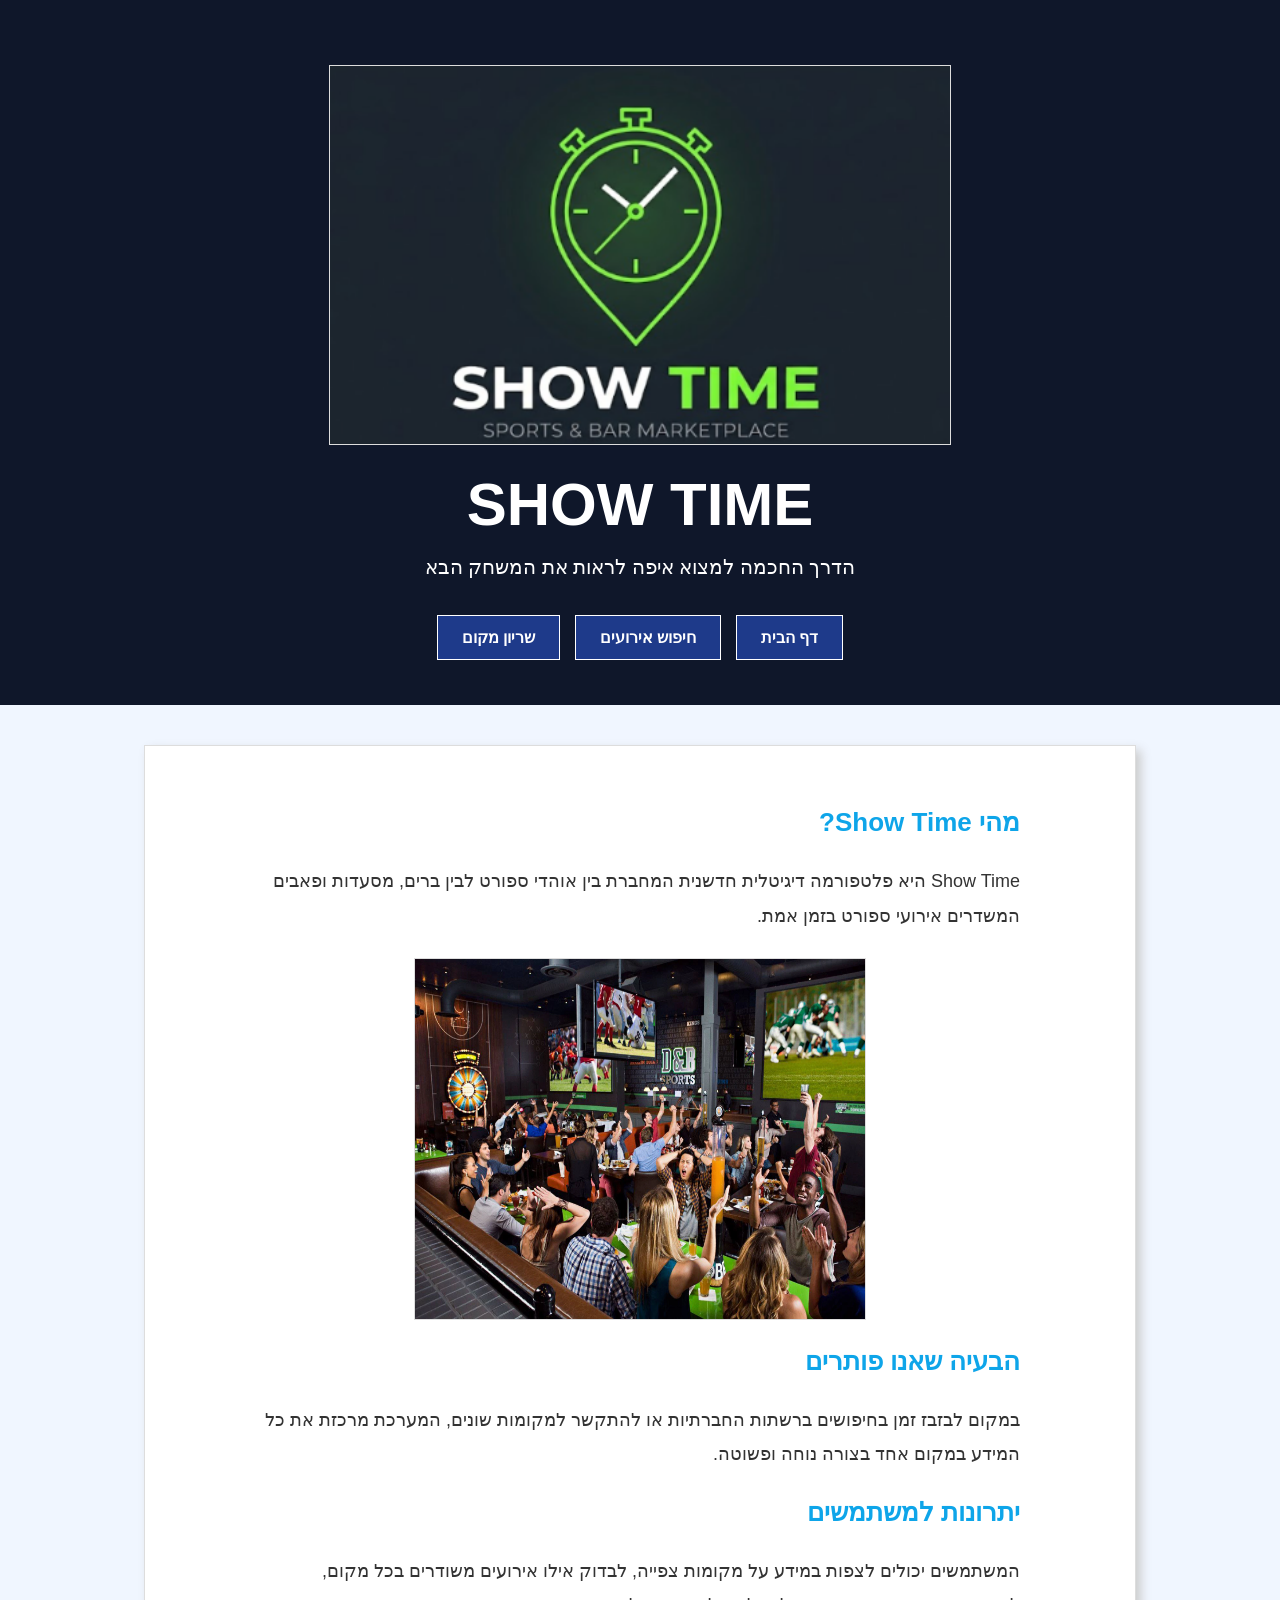
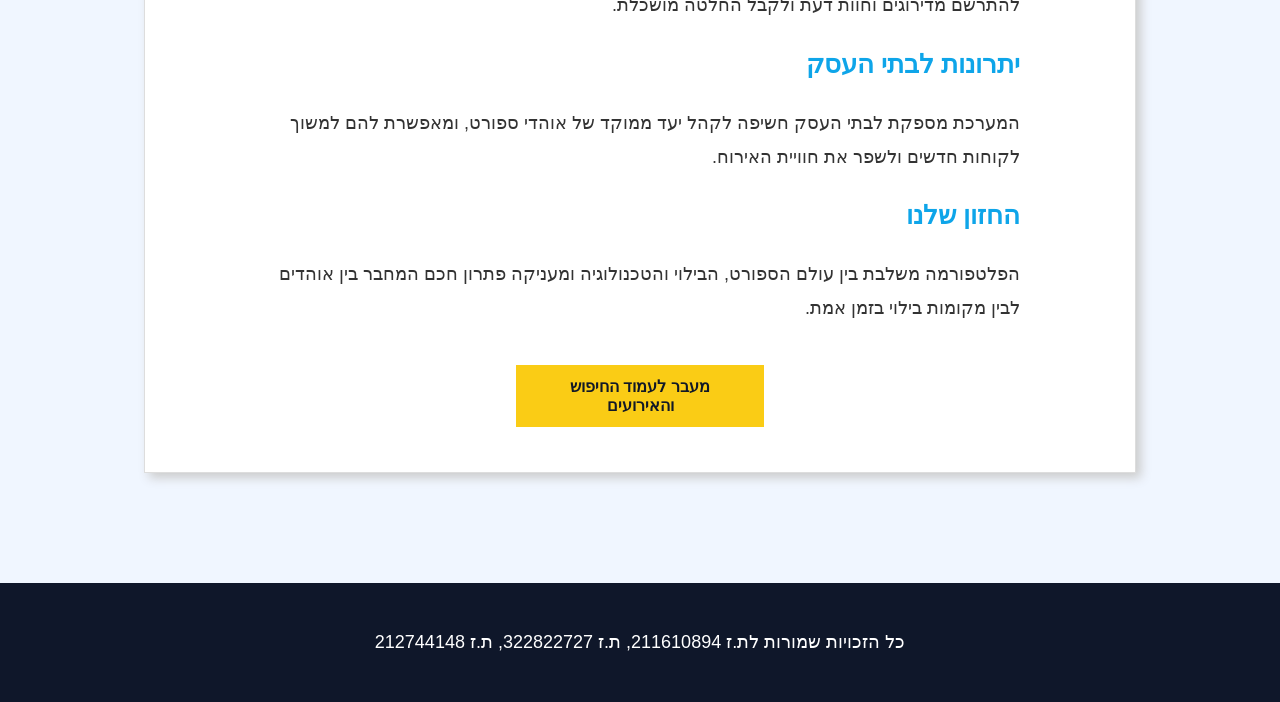
<file: index.html>
<!DOCTYPE html>
<html lang="he" dir="rtl">

<head>
    <meta charset="UTF-8">
    <meta name="viewport" content="width=device-width, initial-scale=1.0">
    <title>Show Time - דף הבית</title>
    <link rel="stylesheet" href="style.css">
</head>

<body>

<header>
     <img src="image_34e5a7.png.png" alt="Show Time הלוגו הרשמי" class="logo-image" width="100" height="100">

    <h1>SHOW TIME</h1>

    <p>הדרך החכמה למצוא איפה לראות את המשחק הבא</p>

    <nav>
        <a href="index.html">דף הבית</a>
        <a href="search.html">חיפוש אירועים</a>
        <a href="booking.html">שריון מקום</a>
    </nav>

</header>

<main>

    <div class="home-section">

        <h3>מהי Show Time?</h3>

<p>
Show Time היא פלטפורמה דיגיטלית חדשנית המחברת בין אוהדי ספורט
לבין ברים, מסעדות ופאבים המשדרים אירועי ספורט בזמן אמת.
</p>

<img src="sports_bar.webp" alt="אוהדי ספורט בפאב" class="hero-image">

<h3>הבעיה שאנו פותרים</h3>

<p>
במקום לבזבז זמן בחיפושים ברשתות החברתיות או להתקשר למקומות שונים,
המערכת מרכזת את כל המידע במקום אחד בצורה נוחה ופשוטה.
</p>

<h3>יתרונות למשתמשים</h3>

<p>
המשתמשים יכולים לצפות במידע על מקומות צפייה, לבדוק אילו אירועים
משודרים בכל מקום, להתרשם מדירוגים וחוות דעת ולקבל החלטה מושכלת.
</p>

<h3>יתרונות לבתי העסק</h3>

<p>
המערכת מספקת לבתי העסק חשיפה לקהל יעד ממוקד של אוהדי ספורט,
ומאפשרת להם למשוך לקוחות חדשים ולשפר את חוויית האירוח.
</p>

<h3>החזון שלנו</h3>

<p>
הפלטפורמה משלבת בין עולם הספורט, הבילוי והטכנולוגיה ומעניקה
פתרון חכם המחבר בין אוהדים לבין מקומות בילוי בזמן אמת.
</p>

        <a href="search.html" class="button">
            מעבר לעמוד החיפוש והאירועים
        </a>

    </div>

</main>
<footer>
    <p>כל הזכויות שמורות לת.ז 211610894, ת.ז 322822727, ת.ז 212744148 </p>
</footer>
</body>
</html>
</file>
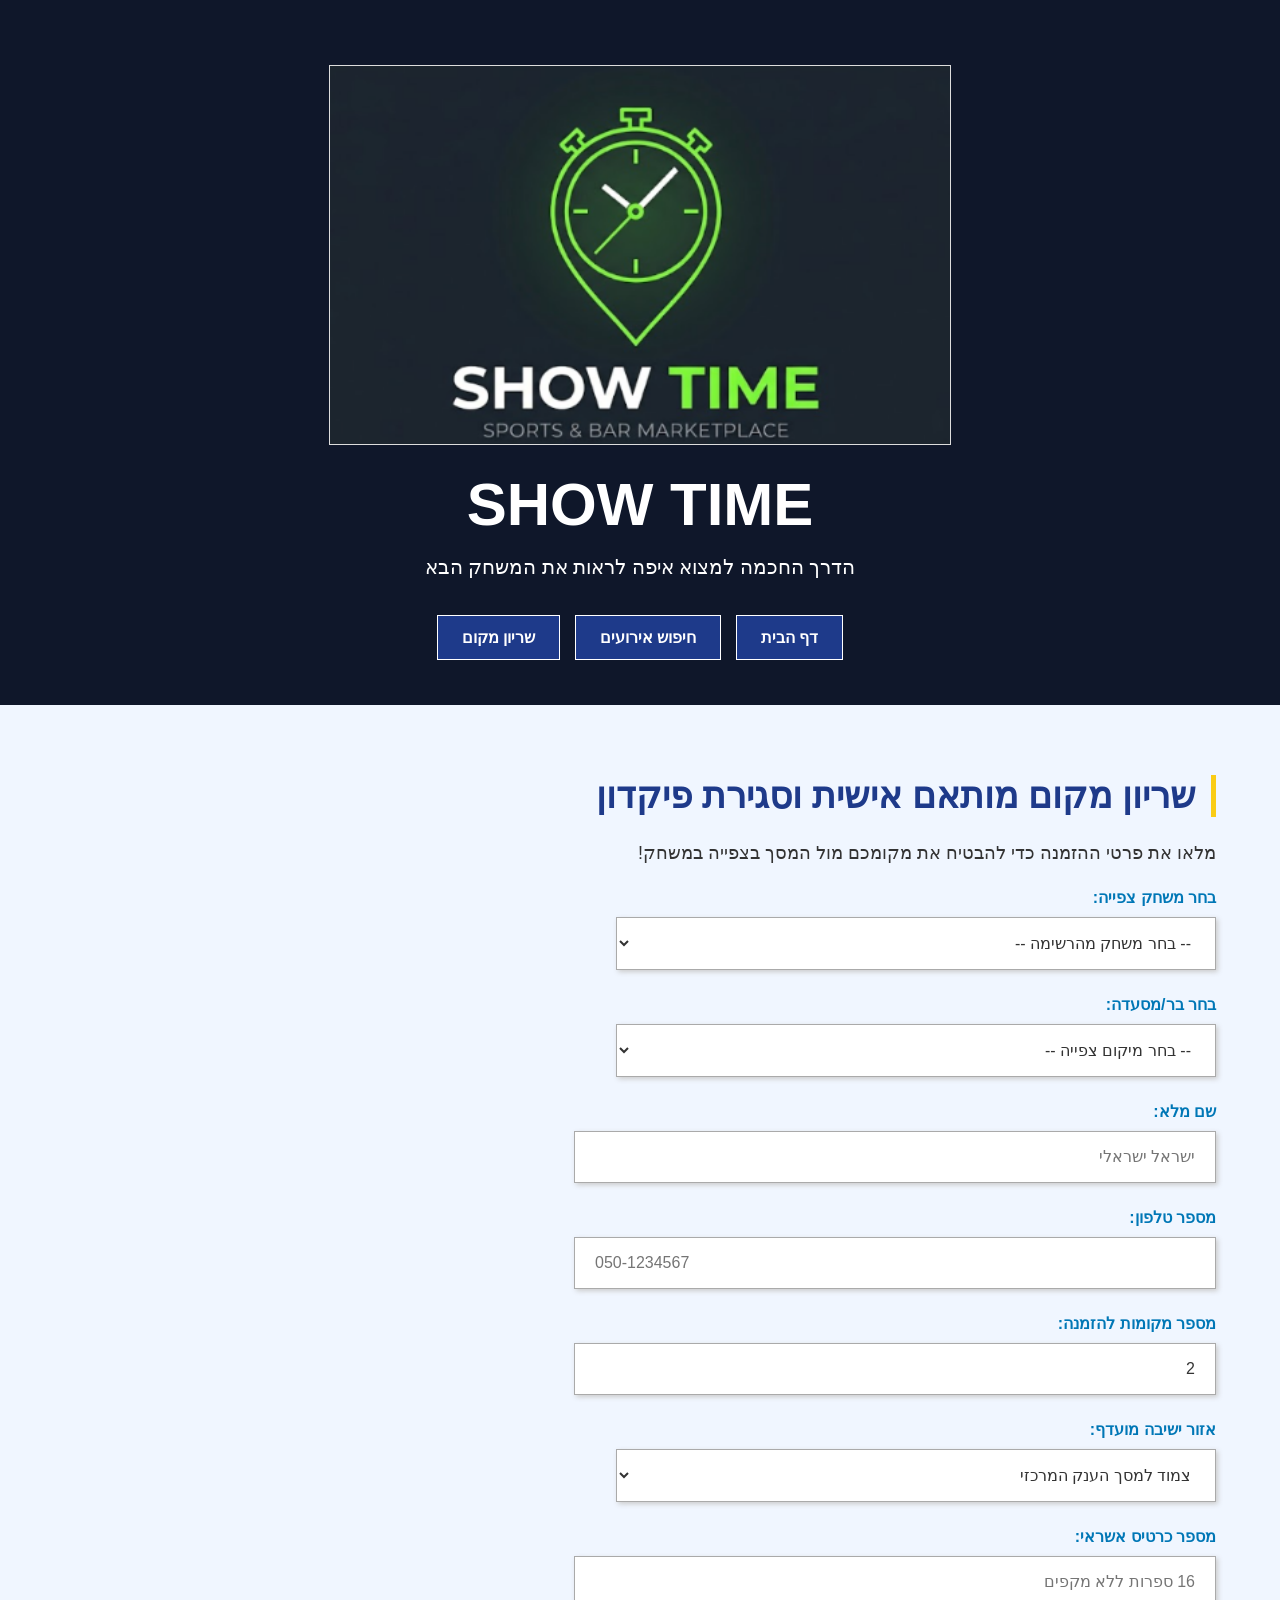
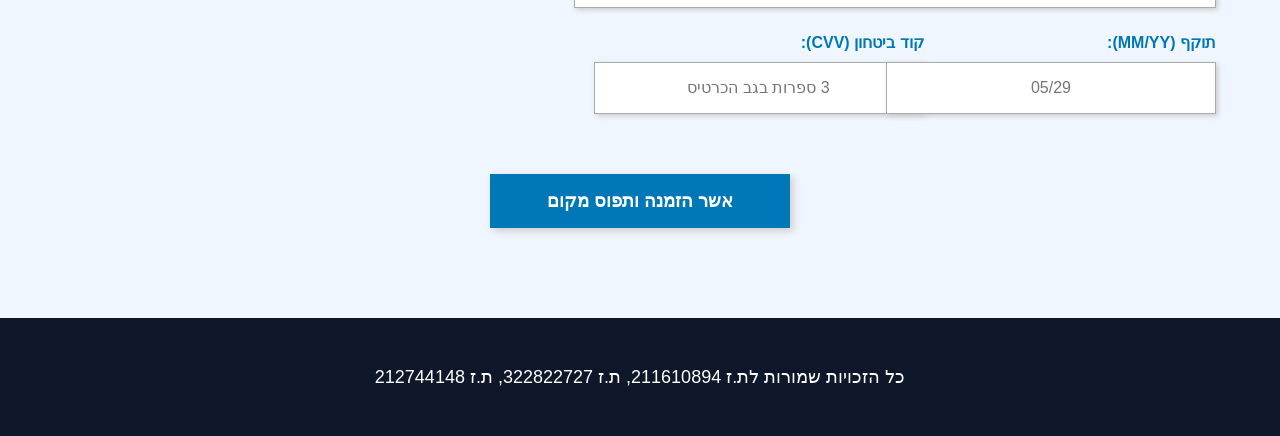
<file: booking.html>
<!DOCTYPE html>
<html lang="he" dir="rtl">

<head>
    <meta charset="UTF-8">
    <meta name="viewport" content="width=device-width, initial-scale=1.0">
    <title>Show Time - שריון מקום</title>
    <link rel="stylesheet" href="style.css">
</head>

<body>

<header>
     <img src="image_34e5a7.png.png" alt="Show Time הלוגו הרשמי" class="logo-image" width="100" height="100">
    <h1>SHOW TIME</h1>
    <p>הדרך החכמה למצוא איפה לראות את המשחק הבא</p>

    <nav>
        <a href="index.html">דף הבית</a>
        <a href="search.html">חיפוש אירועים</a>
        <a href="booking.html">שריון מקום</a>
    </nav>
</header>

<main>

    <div class="booking-section">
        <h2>שריון מקום מותאם אישית וסגירת פיקדון</h2>
        <p>מלאו את פרטי ההזמנה כדי להבטיח את מקומכם מול המסך בצפייה במשחק!</p>

        <form action="#" method="POST" id="bookingForm">
            
            <div class="form-group">
                <label for="match">בחר משחק צפייה:</label>
                <select id="match" name="match" required>
                    <option value="">-- בחר משחק מהרשימה --</option>
                    <option value="champions-league">גמר ליגת האלופות: ריאל מדריד נגד מנצ'סטר סיטי</option>
                    <option value="el-clasico">סופר קלאסיקו: ברצלונה נגד ריאל מדריד</option>
                    <option value="maccabi-haifa">ליגת העל: מכבי חיפה נגד מכבי תל אביב</option>
                </select>
            </div>

            <div class="form-group">
                <label for="venue">בחר בר/מסעדה:</label>
                <select id="venue" name="venue" required>
                    <option value="">-- בחר מיקום צפייה --</option>
                    <option value="bar-sali">בר הבראון - חיפה</option>
                    <option value="sports-pub">הפאב האירי - תל אביב</option>
                    <option value="match-point">מאץ' פוינט - ירושלים</option>
                </select>
            </div>

            <div class="form-group">
                <label for="fullName">שם מלא:</label>
                <input type="text" id="fullName" name="fullName" placeholder="ישראל ישראלי" required>
            </div>

            <div class="form-group">
                <label for="phone">מספר טלפון:</label>
                <input type="tel" id="phone" name="phone" placeholder="050-1234567" required>
            </div>

            <div class="form-group">
                <label for="guests">מספר מקומות להזמנה:</label>
                <input type="number" id="guests" name="guests" min="1" max="20" value="2" required>
            </div>

            <div class="form-group">
                <label for="area">אזור ישיבה מועדף:</label>
                <select id="area" name="area" required>
                    <option value="main-screen">צמוד למסך הענק המרכזי</option>
                    <option value="bar">ישיבה על הבר</option>
                    <option value="smoking">אזור מעשנים (עם מסכים היקפיים)</option>
                    <option value="outer">חצר חיצונית</option>
                </select>
            </div>

            <div class="form-group">
                <label for="cardNumber">מספר כרטיס אשראי:</label>
                <input type="text" id="cardNumber" name="cardNumber" placeholder="16 ספרות ללא מקפים" maxlength="16" required>
            </div>

            <div class="form-row-credit">
                <div class="form-group-credit">
                    <label for="expDate">תוקף (MM/YY):</label>
                    <input type="text" id="expDate" name="expDate" placeholder="05/29" maxlength="5" required>
                </div>
                <div class="form-group-credit">
                    <label for="cvv">קוד ביטחון (CVV):</label>
                    <input type="text" id="cvv" name="cvv" placeholder="3 ספרות בגב הכרטיס" maxlength="3" required>
                </div>
            </div>

            <button type="submit">אשר הזמנה ותפוס מקום</button>
        </form>
    </div>

</main>

<footer>
    <p>כל הזכויות שמורות לת.ז 211610894, ת.ז 322822727, ת.ז 212744148 </p>
</footer>



</body>
</html>
</file>
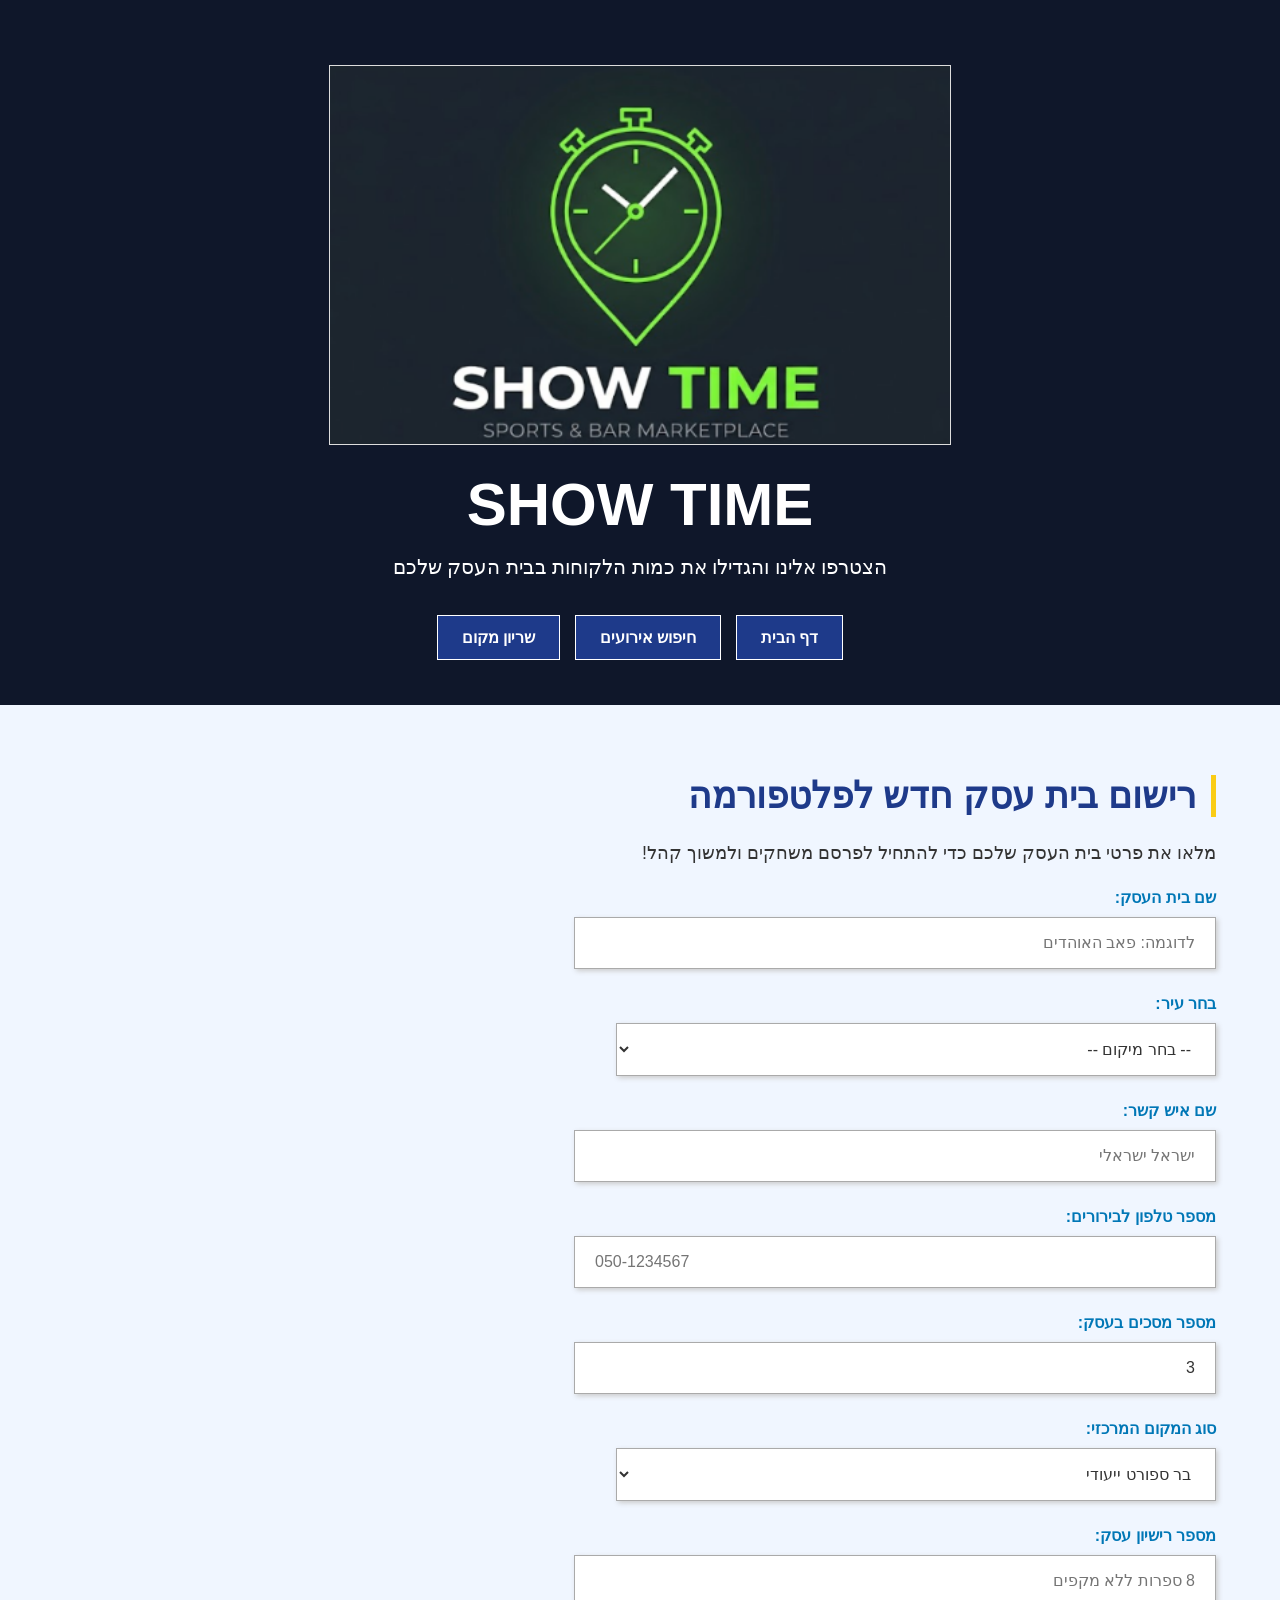
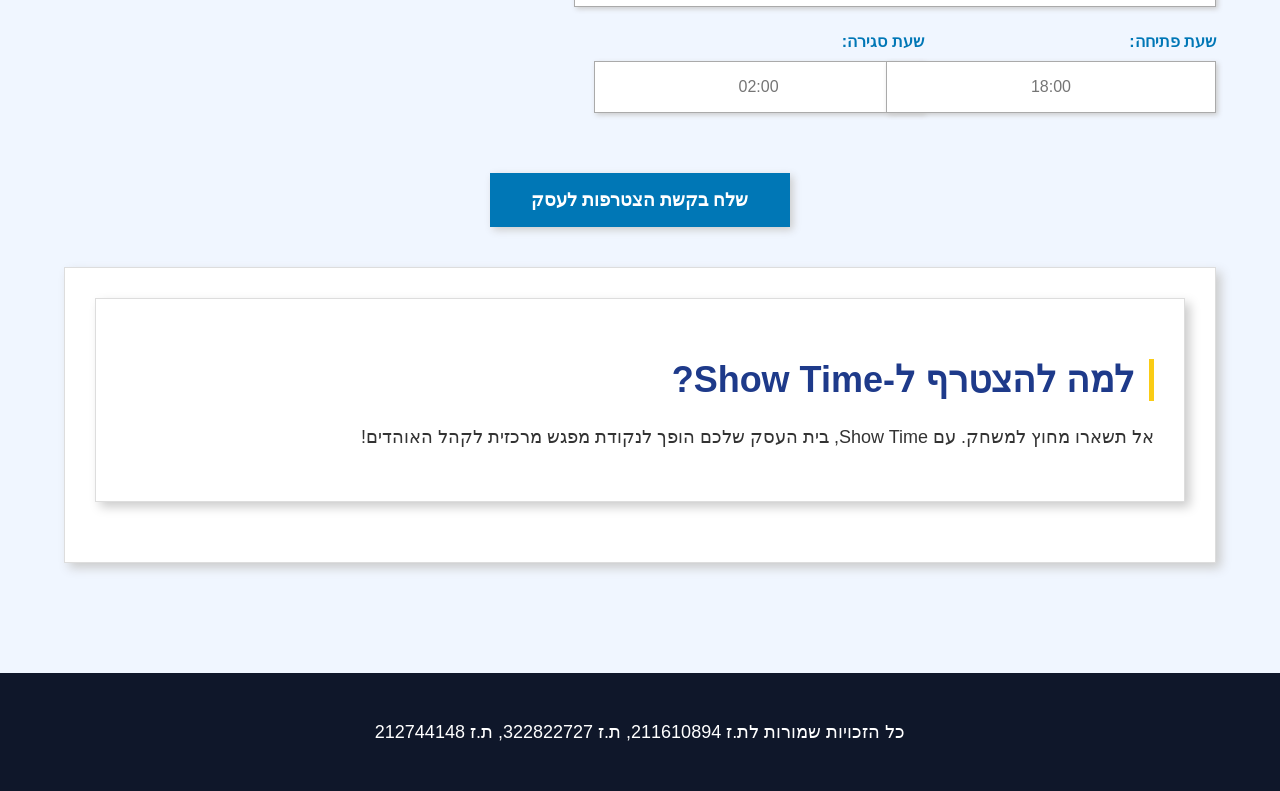
<file: business.html>
<!DOCTYPE html>
<html lang="he" dir="rtl">

<head>
    <meta charset="UTF-8">
    <meta name="viewport" content="width=device-width, initial-scale=1.0">
    <title>Show Time - עמוד עסקי</title>
    <link rel="stylesheet" href="style.css">
</head>

<body>

<header>
    <img src="image_34e5a7.png.png" alt="Show Time הלוגו הרשמי" class="logo-image" width="100" height="100">
    
    <h1>SHOW TIME</h1>
    <p>הצטרפו אלינו והגדילו את כמות הלקוחות בבית העסק שלכם</p>

    <nav>
        <a href="index.html">דף הבית</a>
        <a href="search.html">חיפוש אירועים</a>
        <a href="booking.html">שריון מקום</a>
    </nav>
</header>

<main>

    <div class="booking-section">
        <h2>רישום בית עסק חדש לפלטפורמה</h2>
        <p>מלאו את פרטי בית העסק שלכם כדי להתחיל לפרסם משחקים ולמשוך קהל!</p>

        <form action="#" method="POST" id="businessForm">
            
            <div class="form-group">
                <label for="bizName">שם בית העסק:</label>
                <input type="text" id="bizName" name="bizName" placeholder="לדוגמה: פאב האוהדים" required>
            </div>

            <div class="form-group">
                <label for="city">בחר עיר:</label>
                <select id="city" name="city" required>
                    <option value="">-- בחר מיקום --</option>
                    <option value="haifa">חיפה</option>
                    <option value="tel-aviv">תל אביב</option>
                    <option value="jerusalem">ירושלים</option>
                    <option value="beersheba">באר שבע</option>
                </select>
            </div>

            <div class="form-group">
                <label for="contactName">שם איש קשר:</label>
                <input type="text" id="contactName" name="contactName" placeholder="ישראל ישראלי" required>
            </div>

            <div class="form-group">
                <label for="phone">מספר טלפון לבירורים:</label>
                <input type="tel" id="phone" name="phone" placeholder="050-1234567" required>
            </div>

            <div class="form-group">
                <label for="screens">מספר מסכים בעסק:</label>
                <input type="number" id="screens" name="screens" min="1" max="50" value="3" required>
            </div>

            <div class="form-group">
                <label for="bizType">סוג המקום המרכזי:</label>
                <select id="bizType" name="bizType" required>
                    <option value="sports-bar">בר ספורט ייעודי</option>
                    <option value="pub">פאב שכונתי</option>
                    <option value="restaurant">מסעדה / בר מסעדה</option>
                    <option value="outdoor">מתחם הקרנה פתוח</option>
                </select>
            </div>

            <div class="form-group">
                <label for="licenseNumber">מספר רישיון עסק:</label>
                <input type="text" id="licenseNumber" name="licenseNumber" placeholder="8 ספרות ללא מקפים" maxlength="8" required>
            </div>

            <div class="form-row-credit">
                <div class="form-group-credit">
                    <label for="openHour">שעת פתיחה:</label>
                    <input type="text" id="openHour" name="openHour" placeholder="18:00" maxlength="5" required>
                </div>
                <div class="form-group-credit">
                    <label for="closeHour">שעת סגירה:</label>
                    <input type="text" id="closeHour" name="closeHour" placeholder="02:00" maxlength="5" required>
                </div>
            </div>

            <button type="submit">שלח בקשת הצטרפות לעסק</button>
        </form>
    </div>

    <div class="search-section" style="margin-top: 40px;">
        
        <div class="event">
            <h2>למה להצטרף ל-Show Time?</h2>
            <p>
                אל תשארו מחוץ למשחק. עם Show Time, בית העסק שלכם הופך לנקודת מפגש מרכזית לקהל האוהדים!
            </p>
        </div>

    </div>

</main>

<footer>
    <p>כל הזכויות שמורות לת.ז 211610894, ת.ז 322822727, ת.ז 212744148 </p>
</footer>

</body>
</html>
</file>
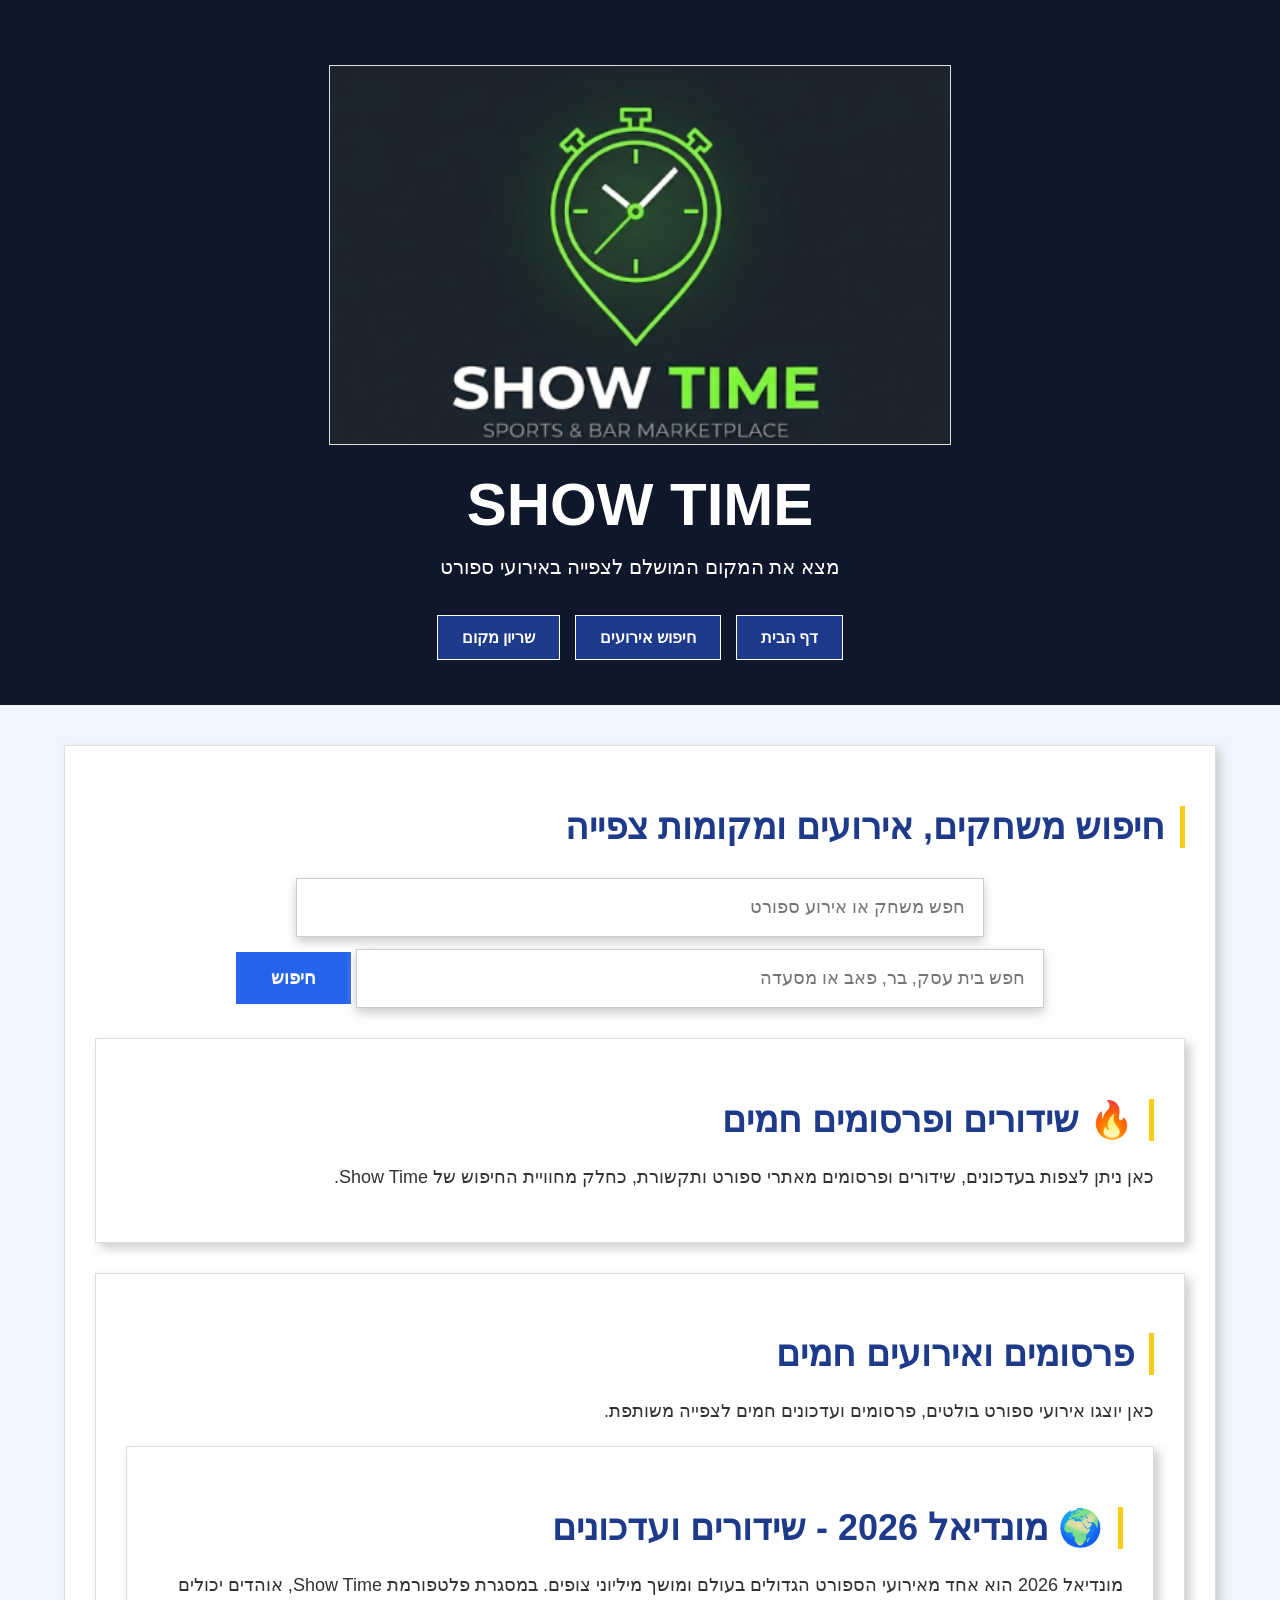
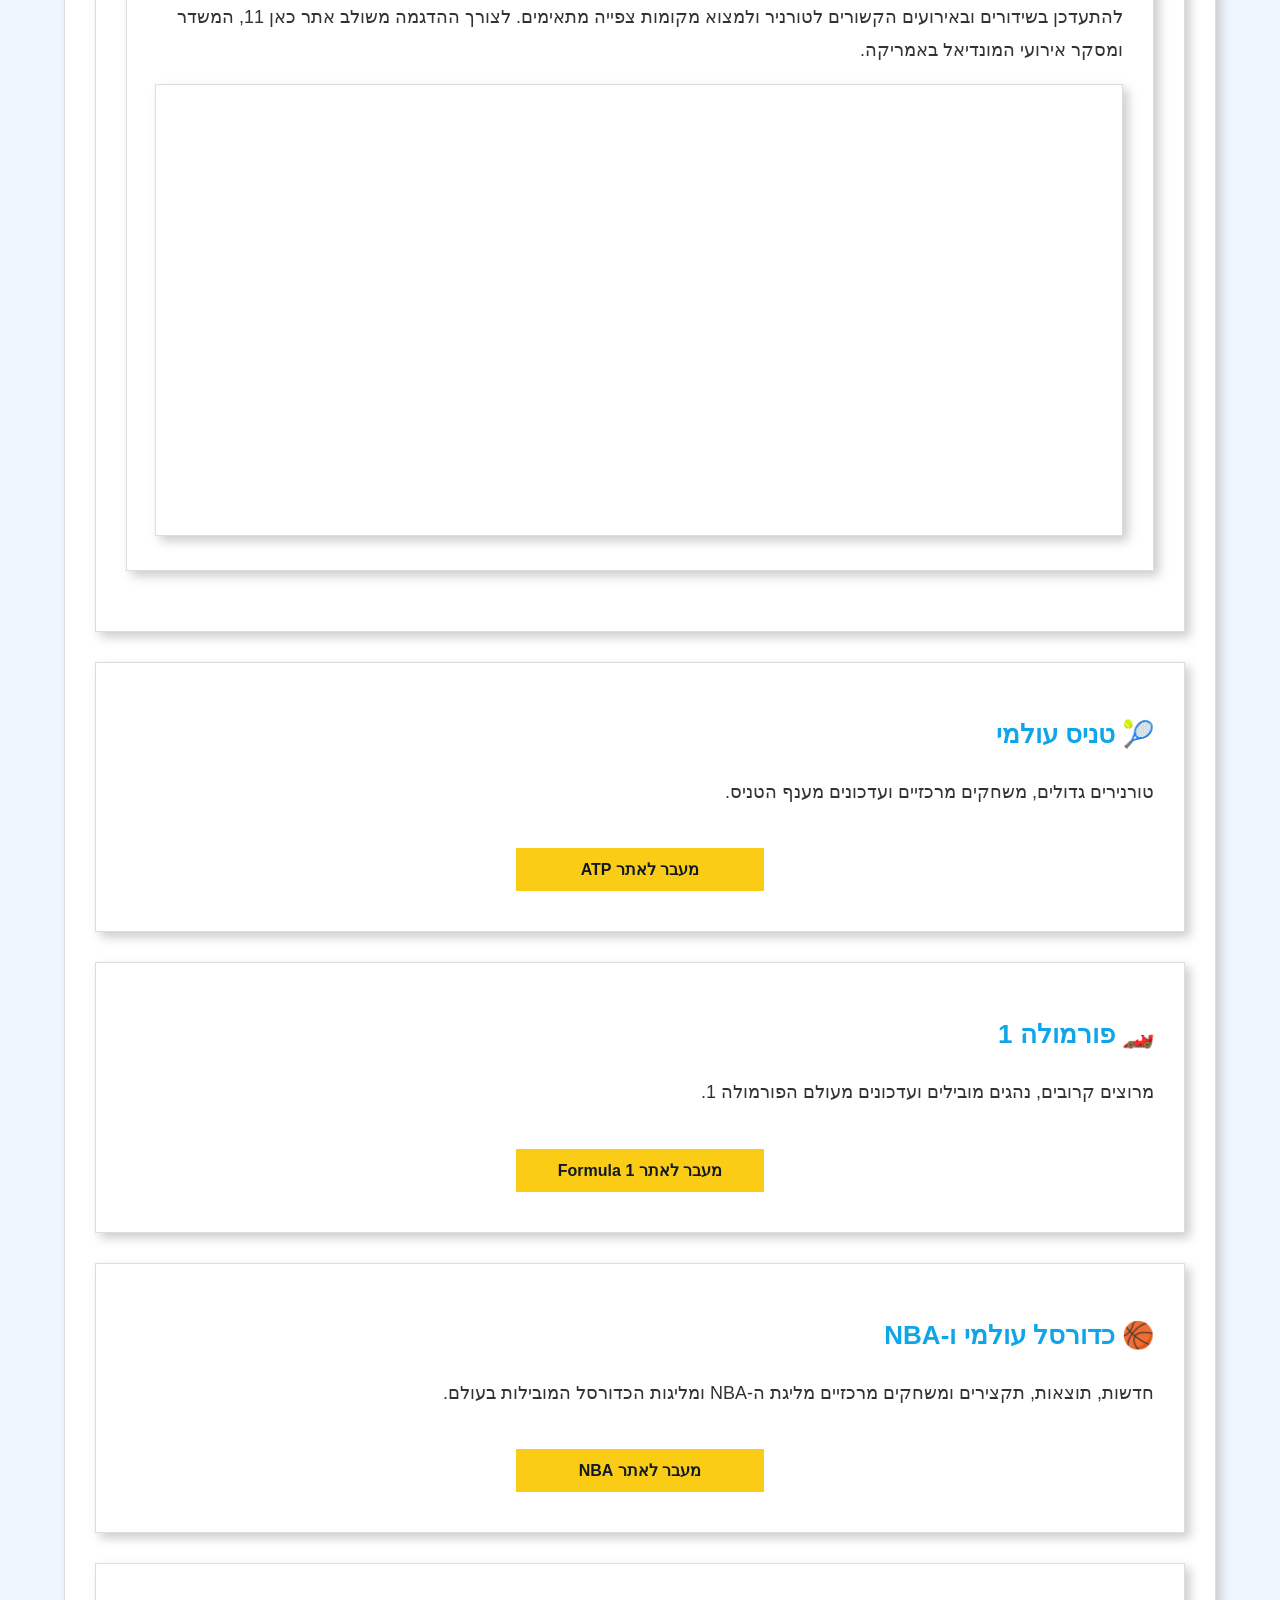
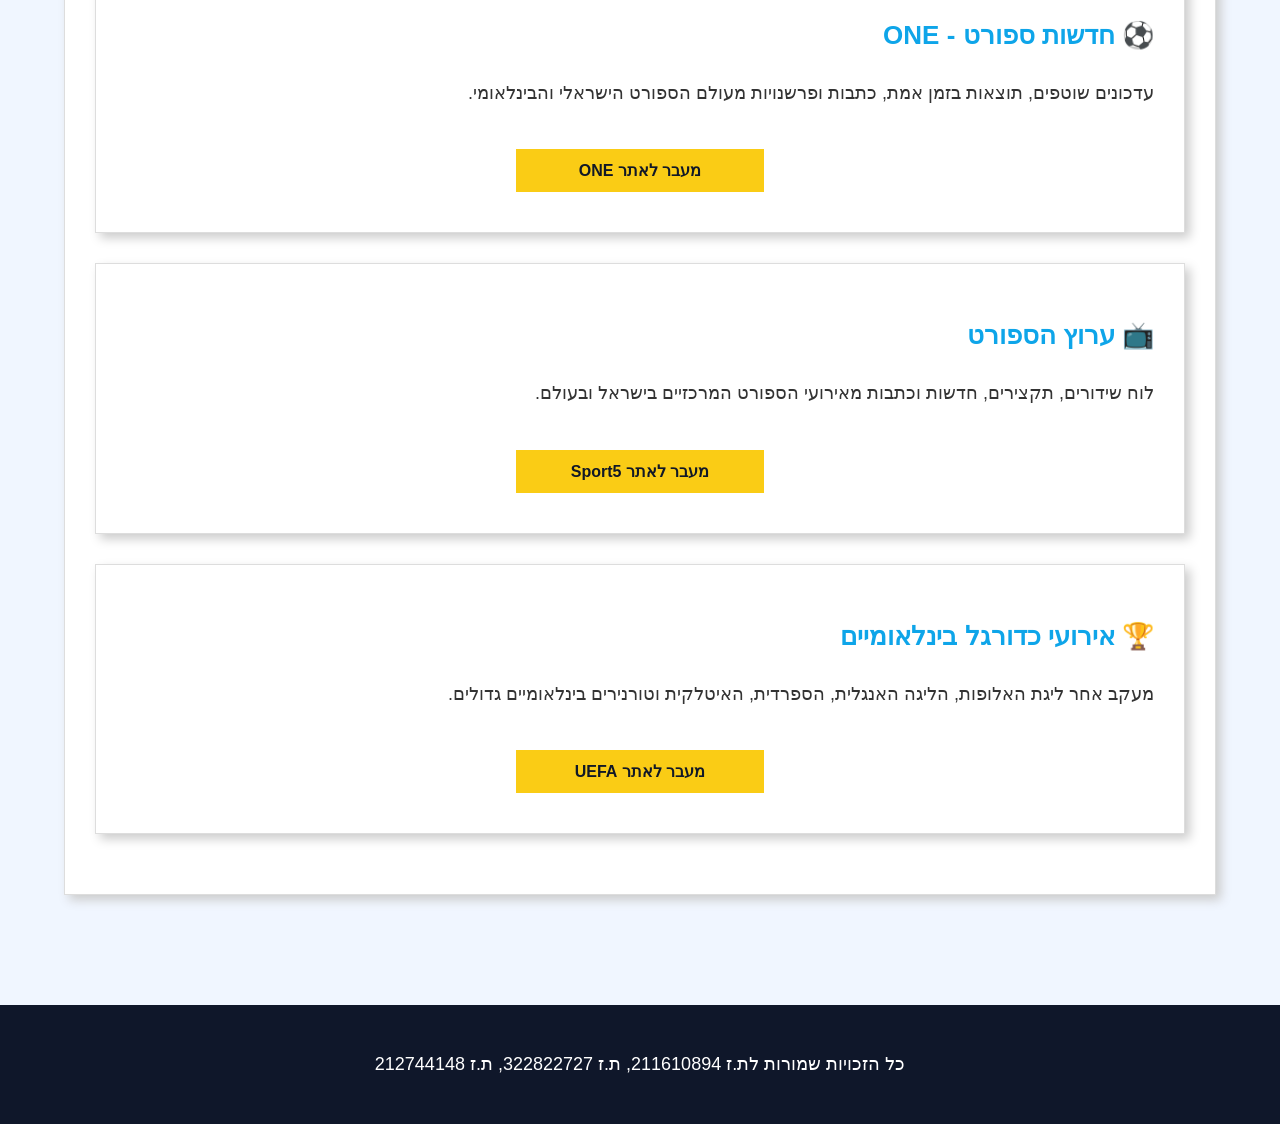
<file: search.html>
<!DOCTYPE html>
<html lang="he" dir="rtl">

<head>
    <meta charset="UTF-8">
    <meta name="viewport" content="width=device-width, initial-scale=1.0">
    <title>Show Time - חיפוש אירועים</title>
    <link rel="stylesheet" href="style.css">
</head>

<body>

<header>
     <img src="image_34e5a7.png.png" alt="Show Time הלוגו הרשמי" class="logo-image" width="100" height="100">

    <h1>SHOW TIME</h1>

    <p>מצא את המקום המושלם לצפייה באירועי ספורט</p>

    <nav>
        <a href="index.html">דף הבית</a>
        <a href="search.html">חיפוש אירועים</a>
        <a href="booking.html">שריון מקום</a>
    </nav>

</header>

<main>

    <div class="search-section">

    <h2>חיפוש משחקים, אירועים ומקומות צפייה</h2>

    <div class="search-box">

        <input type="text" placeholder="חפש משחק או אירוע ספורט">

        <input type="text" placeholder="חפש בית עסק, בר, פאב או מסעדה">

        <button>חיפוש</button>

    </div>

    <div class="event">

    <h2>🔥 שידורים ופרסומים חמים</h2>

    <p>
        כאן ניתן לצפות בעדכונים, שידורים ופרסומים מאתרי ספורט ותקשורת,
        כחלק מחוויית החיפוש של Show Time.
    </p>

    </div>

    <div class="event">

        <h2>פרסומים ואירועים חמים</h2>

        <p>
            כאן יוצגו אירועי ספורט בולטים, פרסומים ועדכונים חמים לצפייה משותפת.
        </p>

        <div class="event">

            <h2>🌍 מונדיאל 2026 - שידורים ועדכונים</h2>

            <p>
                מונדיאל 2026 הוא אחד מאירועי הספורט הגדולים בעולם ומושך מיליוני צופים.
                במסגרת פלטפורמת Show Time, אוהדים יכולים להתעדכן בשידורים ובאירועים הקשורים
                לטורניר ולמצוא מקומות צפייה מתאימים. לצורך ההדגמה משולב אתר כאן 11,
                המשדר ומסקר אירועי המונדיאל באמריקה.
            </p>

            <iframe src="https://www.kan.org.il"></iframe>

        </div>

    </div>

    <div class="event">

        <h3>🎾 טניס עולמי</h3>

        <p>
            טורנירים גדולים, משחקים מרכזיים ועדכונים מענף הטניס.
        </p>

        <a href="https://www.atptour.com" target="_blank" class="button">
            מעבר לאתר ATP
        </a>

    </div>

    <div class="event">

        <h3>🏎️ פורמולה 1</h3>

        <p>
            מרוצים קרובים, נהגים מובילים ועדכונים מעולם הפורמולה 1.
        </p>

        <a href="https://www.formula1.com" target="_blank" class="button">
            מעבר לאתר Formula 1
        </a>

    </div>

    <div class="event">

    <h3>🏀 כדורסל עולמי ו-NBA</h3>

    <p>
        חדשות, תוצאות, תקצירים ומשחקים מרכזיים מליגת ה-NBA ומליגות הכדורסל המובילות בעולם.
    </p>

    <a href="https://www.nba.com" target="_blank" class="button">
        מעבר לאתר NBA
    </a>

</div>

<div class="event">

    <h3>⚽ חדשות ספורט - ONE</h3>

    <p>
        עדכונים שוטפים, תוצאות בזמן אמת, כתבות ופרשנויות מעולם הספורט הישראלי והבינלאומי.
    </p>

    <a href="https://www.one.co.il" target="_blank" class="button">
        מעבר לאתר ONE
    </a>

</div>

<div class="event">

    <h3>📺 ערוץ הספורט</h3>

    <p>
        לוח שידורים, תקצירים, חדשות וכתבות מאירועי הספורט המרכזיים בישראל ובעולם.
    </p>

    <a href="https://www.sport5.co.il" target="_blank" class="button">
        מעבר לאתר Sport5
    </a>

</div>

<div class="event">

    <h3>🏆 אירועי כדורגל בינלאומיים</h3>

    <p>
        מעקב אחר ליגת האלופות, הליגה האנגלית, הספרדית, האיטלקית וטורנירים בינלאומיים גדולים.
    </p>

    <a href="https://www.uefa.com" target="_blank" class="button">
        מעבר לאתר UEFA
    </a>

</div>

</div>
</main>
<footer>
    <p>כל הזכויות שמורות לת.ז 211610894, ת.ז 322822727, ת.ז 212744148 </p>
</footer>
</body>
</html>
</file>
<file: style.css>
/* ===== הגדרות כלליות ===== */

body {
    margin: 0;
    font-family: Arial, sans-serif;
    background-color: #f0f6ff;
    color: #333;
}

/* ===== כותרת עליונה ===== */

header {
    background-color: #0f172a;
    color: white;
    text-align: center;
    padding: 40px 20px;
}

header h1 {
    margin: 0;
    font-size: 60px;
}

header p {
    font-size: 20px;
    margin-top: 10px;
}

/* ===== תפריט ניווט ===== */

nav {
    margin-top: 25px;
}

nav a {
    display: inline-block;
    text-decoration: none;
    color: white;
    padding: 12px 24px;
    margin: 5px;
    background-color: #1e3a8a;
    border: 1px solid white;
    font-weight: bold;
}

nav a:hover {
    background-color: #facc15;
    color: #111827;
}

/* ===== תוכן ראשי ===== */

main {
    width: 90%;
    max-width: 1200px;
    margin: auto;
    padding: 40px 0;
}

/* ===== כרטיסים ===== */

.home-section,
.search-section,
.business-section,
.event {
    background-color: white;
    padding: 30px;
    margin-bottom: 30px;
    border: 1px solid #ddd;
    box-shadow: 5px 5px 10px #cccccc;
}

/* ===== כותרות ===== */

h2 {
    color: #1e3a8a;
    font-size: 36px;
    border-right: 5px solid #facc15;
    padding-right: 15px;
    margin-bottom: 20px;
}

h3 {
    color: #0ea5e9;
    font-size: 26px;
}

/* ===== טקסט ===== */

p {
    line-height: 1.8;
    font-size: 18px;
}

/* ===== תמונות ===== */

img {
    width: 50%;
    height: auto;
    display: block;
    margin: 25px auto;
    border: 1px solid #ddd;
}

/* ===== תיבת חיפוש ===== */

.search-box {
    text-align: center;
    margin: 30px 0;
}

.search-box input {
    width: 75%;
    max-width: 650px;
    padding: 18px;
    border: 1px solid #ccc;
    font-size: 18px;
    box-shadow: 0 5px 10px #cccccc;
}

.search-box button {
    margin-top: 15px;
    padding: 15px 35px;
    border: none;
    background-color: #2563eb;
    color: white;
    font-size: 18px;
    font-weight: bold;
    cursor: pointer;
}

.search-box button:hover {
    background-color: #1e40af;
}

/* ===== כפתורים ===== */

.button {
    display: block;
    text-decoration: none;
    background-color: #facc15;
    color: #111827;
    padding: 12px 24px;
    font-weight: bold;
    width: 200px;
    margin: 40px auto 10px;
    text-align: center;
}

.button:hover {
    background-color: #f59e0b;
}

/* ===== מסגרות iframe ===== */

iframe {
    width: 100%;
    height: 450px;
    border: 1px solid #ddd;
    box-shadow: 5px 5px 10px #cccccc;
}

/* ===== פוטר ===== */

footer {
    background-color: #0f172a;
    color: white;
    text-align: center;
    padding: 25px;
    margin-top: 40px;
}

/* ===== home-section ===== */

.home-section {
    text-align: right;
    max-width: 900px;
    margin: 0 auto 30px auto;
    padding: 35px 45px;
}

.home-section p {
    max-width: 760px;
    margin: 18px auto;
    line-height: 1.9;
    font-size: 18px;
    text-align: right;
}

.home-section h2 {
    text-align: center;
    border: none;
    padding: 0;
    font-size: 42px;
}

.home-section h2,
.home-section h3 {
    max-width: 760px;
    margin-right: auto;
    margin-left: auto;
}

.hero-image {
    max-width: 760px;
    height: 360px;
}

/* ===== Booking ===== */

.booking-section .form-group,
.booking-section .form-group-credit {
    margin-bottom: 25px;
    width: 100%;
}

.booking-section .form-group label,
.booking-section .form-group-credit label {
    display: block;
    font-weight: bold;
    margin-bottom: 10px;
    color: #0077b6;
    font-size: 16px;
    text-align: right;
    width: 100%;
}

.booking-section input[type="text"],
.booking-section input[type="tel"],
.booking-section input[type="number"],
.booking-section select {
    display: block;
    width: 100%;
    max-width: 600px;
    padding: 16px 20px;
    border: 1px solid #aaa;
    font-size: 16px;
    background-color: #ffffff;
    font-family: Arial, sans-serif;
    color: #333333;
    box-shadow: 2px 2px 5px #cccccc;
}

.booking-section .form-row-credit {
    width: 100%;
    max-width: 600px;
}

.booking-section .form-row-credit .form-group-credit {
    display: inline-block;
    width: 48%;
    vertical-align: top;
}

.booking-section .form-row-credit input {
    text-align: center;
}

.booking-section button[type="submit"] {
    display: block;
    width: 300px;
    margin: 35px auto 10px auto;
    border: none;
    background-color: #0077b6;
    color: white;
    padding: 16px 30px;
    font-weight: bold;
    font-size: 18px;
    cursor: pointer;
    box-shadow: 3px 3px 8px #cccccc;
}

.booking-section button[type="submit"]:hover {
    background-color: #005f8e;
}

#logo {
    width: 180px;
    height: auto;
    border: none;
    box-shadow: none;
    margin: 0 auto 10px auto;
    display: block;
}

/* מימדים וריווח ספציפיים לכרטיס העסק  */
.business-section {
    text-align: right;
    max-width: 900px;
    margin: 0 auto 30px auto;
    padding: 35px 45px;
}

.business-section .form-group {
    margin-bottom: 25px;
    width: 100%;
}

.business-section .form-group label {
    display: block;
    font-weight: bold;
    margin-bottom: 10px;
    color: #0077b6; /* כחול מיתוגי אחיד לשדות האתר */
    font-size: 16px;
    text-align: right;
    width: 100%;
}

.business-section input[type="text"],
.business-section select {
    display: block;
    width: 100%;
    max-width: 600px;
    padding: 16px 20px;
    border: 1px solid #aaa;
    font-size: 16px;
    background-color: #ffffff;
    font-family: Arial, sans-serif;
    color: #333333;
    box-shadow: 2px 2px 5px #cccccc;
}

/* כפתור שליחה מעוצב בהתאמה מלאה לכפתורי האתר */
.business-section input[type="submit"] {
    display: block;
    width: 300px;
    margin: 35px auto 10px auto;
    border: none;
    background-color: #0077b6;
    color: white;
    padding: 16px 30px;
    font-weight: bold;
    font-size: 18px;
    cursor: pointer;
    box-shadow: 3px 3px 8px #cccccc;
}

.business-section input[type="submit"]:hover {
    background-color: #005f8e;
}

/* עיצוב אזור הודעת הפידבק של ה-JS */
#feedbackMessage {
    margin-top: 20px;
    font-size: 18px;
    text-align: center;
}
</file>
